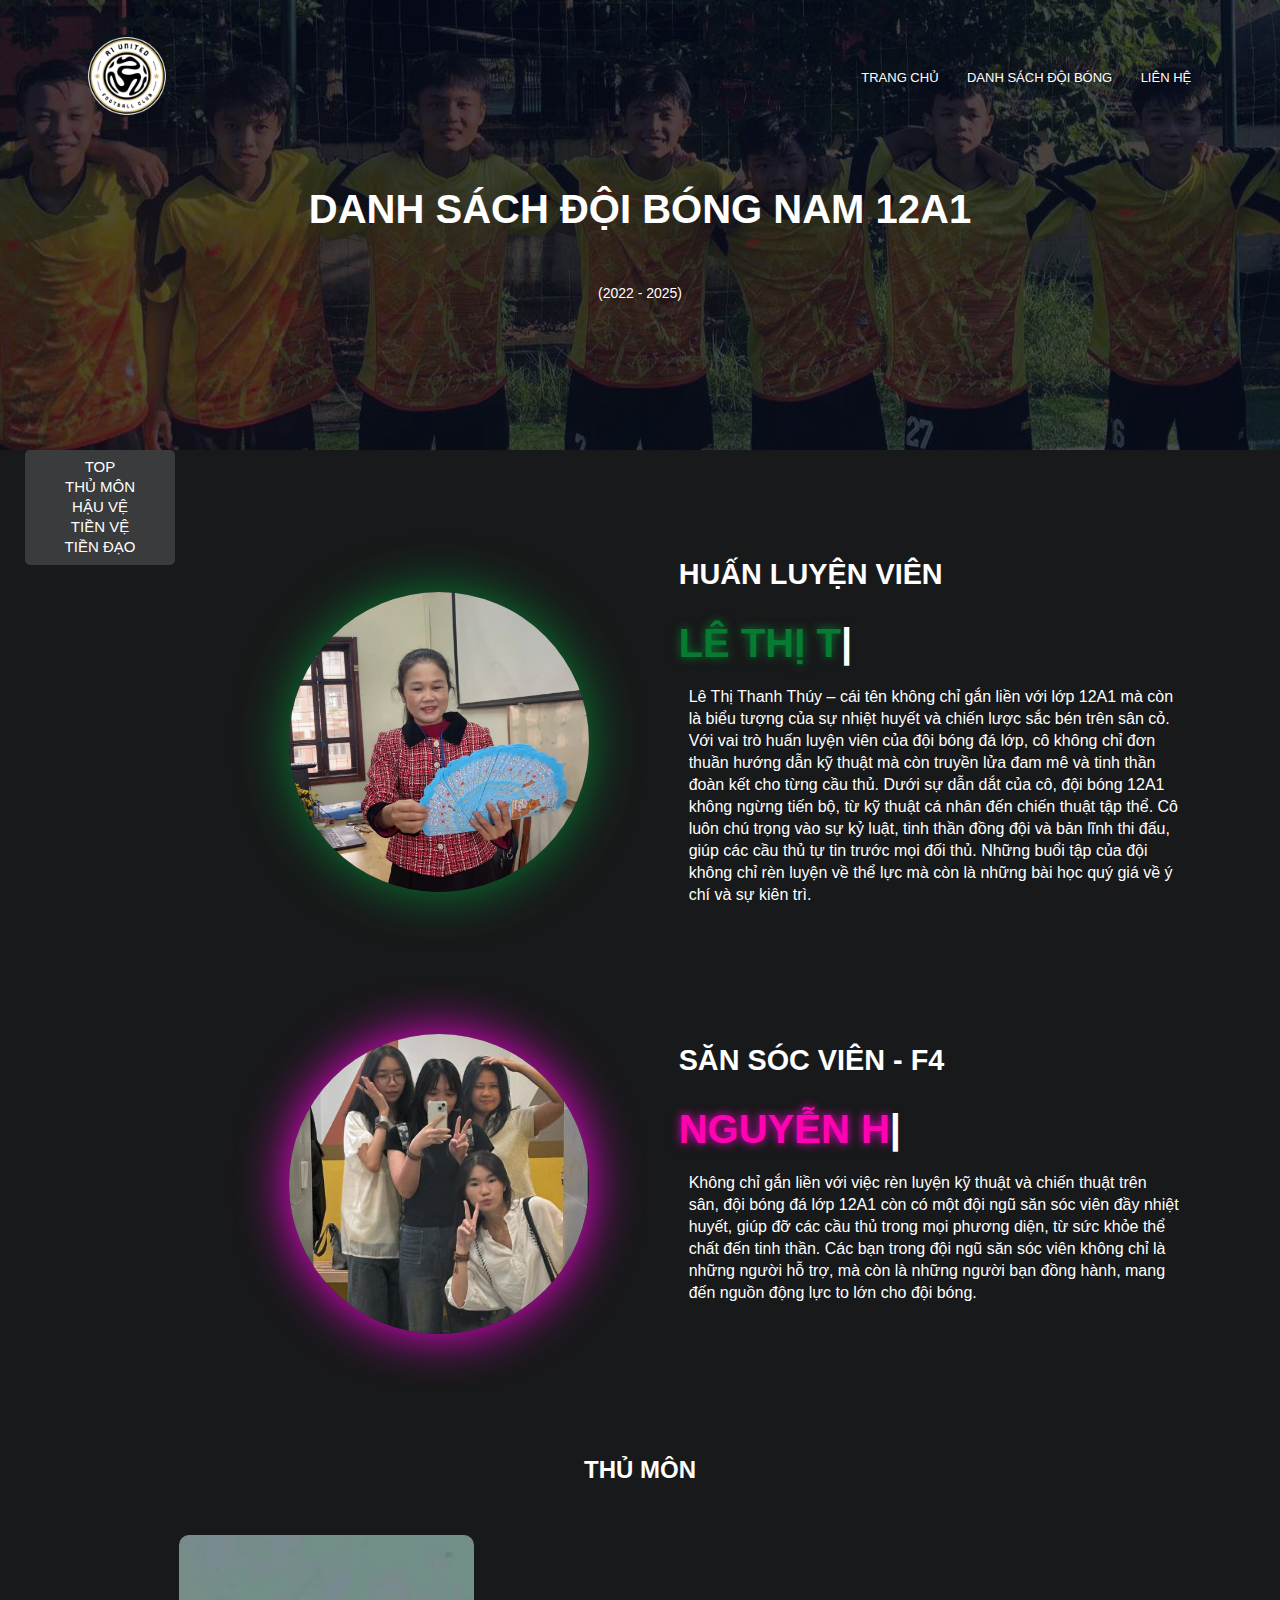
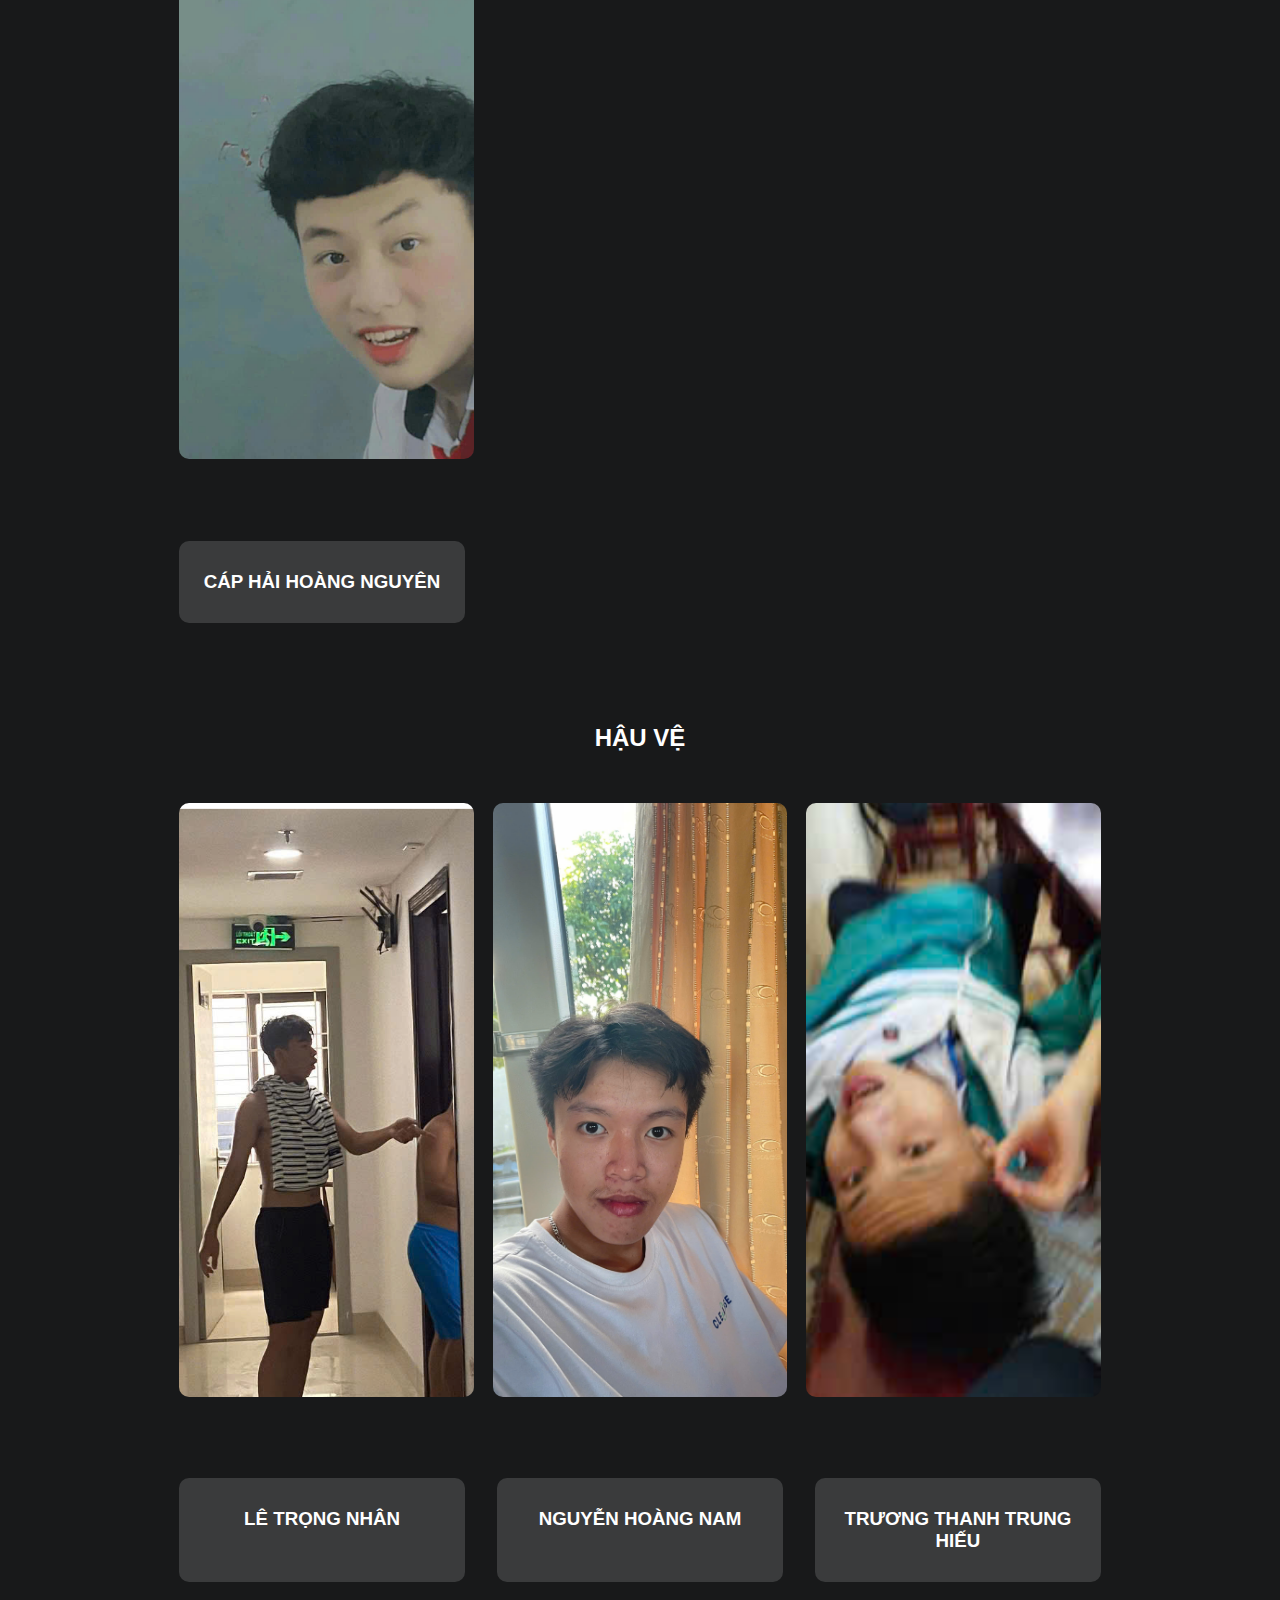
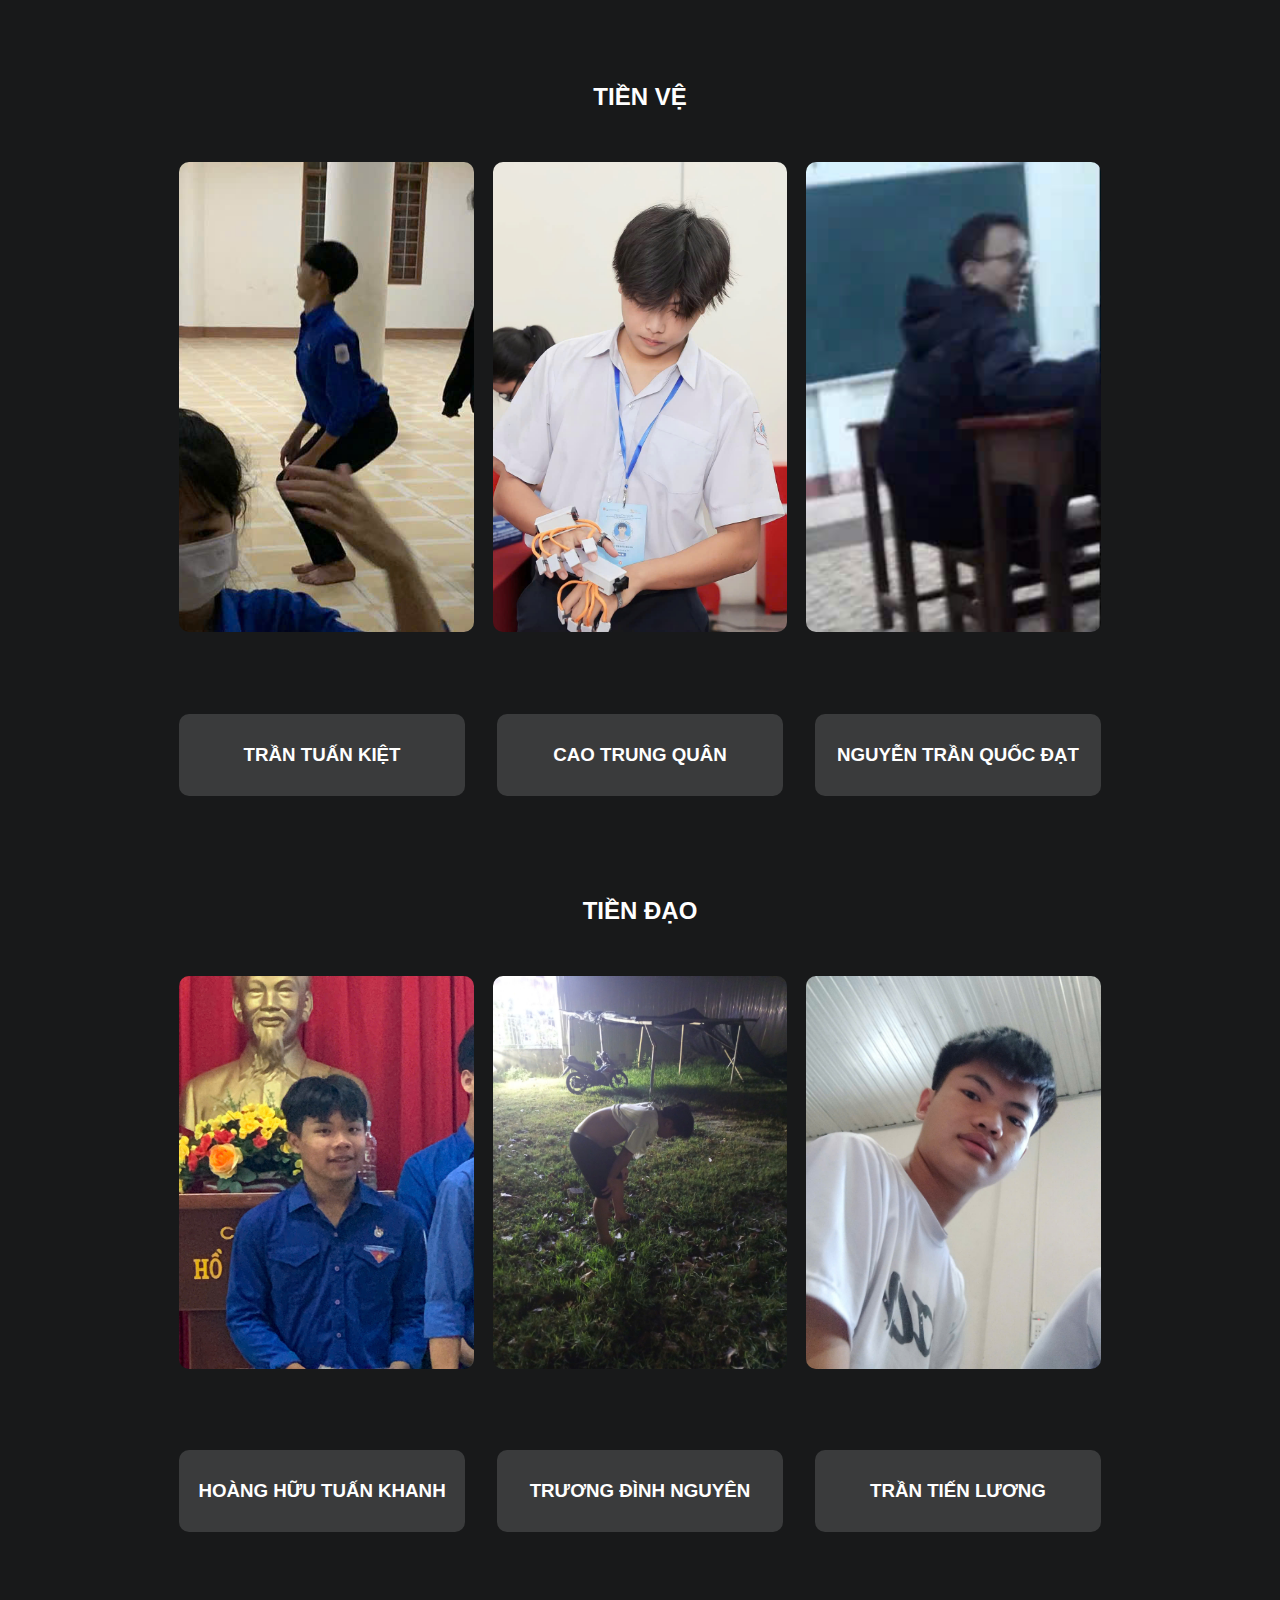
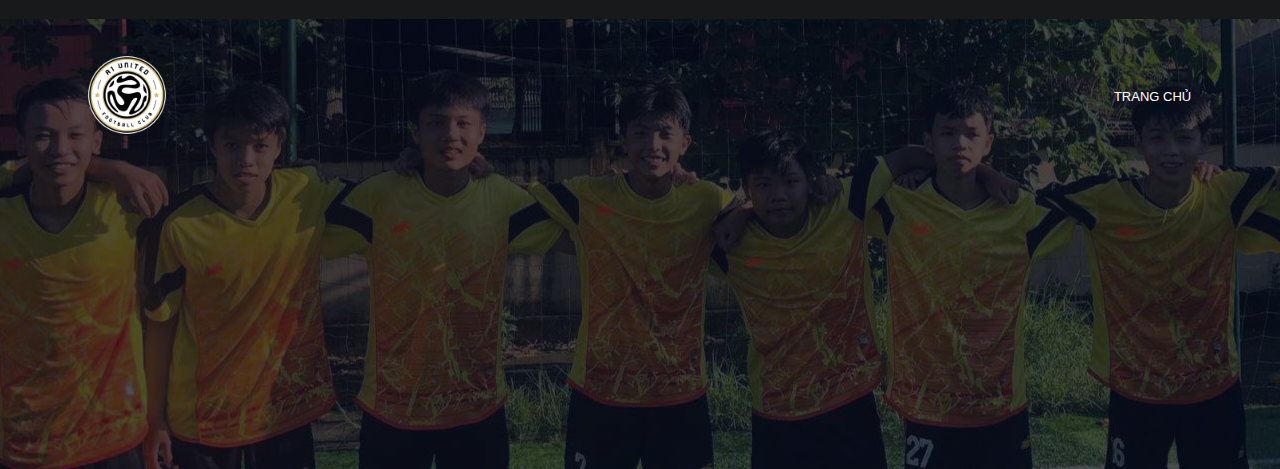
<file: content.html>
<!DOCTYPE html>
<html>
  <head>
    <meta name="viewport" content="width=device-width, initial-scale=1.0">
    <title>Danh sách đội bóng</title>
    <link rel="stylesheet" href="content.css">
    <link rel="icon" type="image/png" href="images/FootballLogo.png">
    
  </head>
  <body>
    <!--header-->
      <section class="sub-header">

        <nav>
          <a href="index.html"><img src="images/FootballLogo.png" alt="logo"></a>
          <div class="nav-links">
            <ul>
              <li><a href="index.html">TRANG CHỦ</a></li>
              <li><a href="content.html">DANH SÁCH ĐỘI BÓNG</a></li>
              <li><a href="query.html">LIÊN HỆ</a></li>
            </ul>
          </div>
        </nav>

    <div class="text-box1">
      <h1><a id="#top">DANH SÁCH ĐỘI BÓNG NAM 12A1</a></h1>
      <p>(2022 - 2025)</p>
    </div>
 </section>
<section class="sidebar">
  <nav>
    <div class="nav-links2">
      <ul>
        <li><a href="#top">TOP</a></li>
        <li><a href="#goalkeeper">THỦ MÔN</a></li>
        <li><a href="#defence">HẬU VỆ</a></li>
        <li><a href="#midfield">TIỀN VỆ</a></li>
        <li><a href="#striker">TIỀN ĐẠO</a></li>
        <!-- <li><a href="#manager">MANAGERS</a></li> -->
      </ul>
    </div>
  </nav>
</section>

<br></br><br></br><br></br>
<section>
  <div class="main-container">
      <div class="image" data-aos="zoom-out" data-aos-duration="3000">
          <img src="images/cothuy.jpg" alt="">
      </div>
      <div class="content">
          <h1 data-aos="fade-left" data-aos-duration="1500" data-aos-delay="700">HUẤN LUYỆN VIÊN</h1>
          <div class="typewriter" data-aos="fade-right" data-aos-duration="1500" data-aos-delay="900"><span class="typewriter-text"></span><label for="">|</label></div>
          <p data-aos="flip-down" data-aos-duration="1500" data-aos-delay="1100">Lê Thị Thanh Thúy – cái tên không chỉ gắn liền với lớp 12A1 mà còn là biểu tượng của sự nhiệt huyết và chiến lược sắc bén trên sân cỏ. Với vai trò huấn luyện viên của đội bóng đá lớp, cô không chỉ đơn thuần hướng dẫn kỹ thuật mà còn truyền lửa đam mê và tinh thần đoàn kết cho từng cầu thủ.

            Dưới sự dẫn dắt của cô, đội bóng 12A1 không ngừng tiến bộ, từ kỹ thuật cá nhân đến chiến thuật tập thể. Cô luôn chú trọng vào sự kỷ luật, tinh thần đồng đội và bản lĩnh thi đấu, giúp các cầu thủ tự tin trước mọi đối thủ. Những buổi tập của đội không chỉ rèn luyện về thể lực mà còn là những bài học quý giá về ý chí và sự kiên trì.
            </p>
          
      </div>
  </div>
</section>
<br></br><br></br><br></br>

<section>
  <div class="main-container">
      <div class="image-2" data-aos="zoom-out" data-aos-duration="3000">
          <img src="images/f4.webp" alt="">
      </div>
      <div class="content">
          <h1 data-aos="fade-left" data-aos-duration="1500" data-aos-delay="700">SĂN SÓC VIÊN - F4</h1>
          <div class="typewriter" data-aos="fade-right" data-aos-duration="1500" data-aos-delay="900"><span class="typewriter-text-2"></span><label for="">|</label></div>
          <p data-aos="flip-down" data-aos-duration="1500" data-aos-delay="1100">

            Không chỉ gắn liền với việc rèn luyện kỹ thuật và chiến thuật trên sân, đội bóng đá lớp 12A1 còn có một đội ngũ săn sóc viên đầy nhiệt huyết, giúp đỡ các cầu thủ trong mọi phương diện, từ sức khỏe thể chất đến tinh thần. Các bạn trong đội ngũ săn sóc viên không chỉ là những người hỗ trợ, mà còn là những người bạn đồng hành, mang đến nguồn động lực to lớn cho đội bóng.

          </p>
          
      </div>
  </div>
</section>
<script src="https://unpkg.com/aos@next/dist/aos.js"></script>
<script>
AOS.init({offset:0});
</script>
<script src="script.js"></script>
 <br></br><br></br>
 <!--first-->
  <section class="players">
    <h2 id="goalkeeper">THỦ MÔN</h2>
    <div class="row">
      <div class="players-col">
        <img src="images/bi.png" alt="carlos"> 
       <div class="layer">
         <h3>CÁP HẢI HOÀNG NGUYÊN</h3>
       </div>
     </div>
   </div> 
  </div>
  <div class="row">
    <div class="info-col">
      <h3>CÁP HẢI HOÀNG NGUYÊN</h3>
      <!-- <p>Cáp Hải Hoàng Nguyên là một thủ môn xuất sắc, với kỹ năng bảo vệ khung thành ấn tượng. Anh ấy không chỉ có thể phản xạ nhanh, mà còn rất thông minh trong việc đọc tình huống và đưa ra quyết định chính xác trong những tình huống khó khăn.  -->
    </div>
    
  </section>
 
</section>
<!-- second column-->
<section class="players">
  <h2 id="defence">HẬU VỆ</h2>
  <div class="row">
    <div class="players-col">
       <img src="images/mao.jpg" alt="bobby"> 
      <div class="layer">
        <h3>LÊ TRỌNG NHÂN</h3>
      </div>
    </div>
    <div class="players-col">
      <img src="images/ec.jpg" alt="carlos"> 
     <div class="layer">
       <h3>NGUYỄN HOÀNG NAM</h3>
     </div>
   </div>
   <div class="players-col">
    <img src="images/vam.jpg" alt="puyol"> 
   <div class="layer">
     <h3>TRƯƠNG THANH TRUNG HIẾU</h3>
   </div>
 </div> 
</div>
<div class="row">
  <div class="info-col">
    <h3>LÊ TRỌNG NHÂN</h3>
    <!-- <p>Lê Trọng Nhân là hậu vệ có sự kết hợp tuyệt vời giữa kỹ thuật và sức mạnh. Anh ấy sở hữu khả năng phòng ngự mạnh mẽ nhưng cũng rất khéo léo trong những tình huống đỡ bóng hay cản phá. Nhân không chỉ chú trọng vào việc ngăn chặn đối thủ mà còn có khả năng dâng cao hỗ trợ tấn công, tạo ra những cơ hội nguy hiểm. Với tinh thần đoàn kết và luôn quyết tâm, Nhân là một phần không thể thiếu trong chiến thuật phòng ngự của đội bóng.
      </p> -->
  </div>
  <div class="info-col">
   <h3>NGUYỄN HOÀNG NAM</h3>
   <!-- <p>Nguyễn Hoàng Nam là một hậu vệ tài năng với khả năng giữ vững sự kiên nhẫn và bình tĩnh trong mọi tình huống. Anh ấy luôn giữ được sự tập trung cao độ, dù đối diện với những pha tấn công tốc độ cao. Hoàng Nam không chỉ xuất sắc trong các tình huống phá bóng mà còn rất thông minh trong việc lựa chọn vị trí, giúp giảm thiểu nguy cơ từ những đợt tấn công của đối thủ. Với lối chơi chắc chắn và khả năng phối hợp ăn ý với các đồng đội, Hoàng Nam luôn là điểm tựa vững chắc trong hàng phòng ngự của đội.</p> -->
 </div>
 <div class="info-col">
   <h3>TRƯƠNG THANH TRUNG HIẾU</h3>
   <!-- <p>Trương Thanh Trung Hiếu là một hậu vệ đáng gờm. Với thể hình vững chắc và khả năng đọc trận đấu xuất sắc, Hiếu luôn là người đứng vững trước những pha tấn công mạnh mẽ từ đối phương. Anh ấy không chỉ phòng ngự chắc chắn mà còn có khả năng chuyền bóng chính xác, giúp chuyển đổi từ phòng ngự sang tấn công một cách nhanh chóng. Với sự linh hoạt và tinh thần chiến đấu kiên cường, Hiếu luôn là chốt chặn đáng tin cậy trong hàng thủ của đội.</p> -->
 </div>
</div>
</section>
<!-- third-->
<section class="players" >
  <h2 id="midfield">TIỀN VỆ </h2>
  <div class="row">
    <div class="players-col">
      <img src="images/tuankiet.webp" alt="scholes"> 
     <div class="layer">
       <h3>TRẦN TUẤN KIỆT</h3>
     </div>
   </div>
   <div class="players-col">
    <img src="images/vip.jpg" alt="zidane"> 
   <div class="layer">
     <h3>CAO TRUNG QUÂN</h3>
   </div>
 </div>
   <div class="players-col">
    <img src="images/cu.jpg" alt="iniesta"> 
   <div class="layer">
     <h3>NGUYỄN TRẦN QUỐC ĐẠT</h3>
   </div>
 </div> 
</div>
<div class="row">
  
  <div class="info-col">
   <h3>TRẦN TUẤN KIỆT</h3>
   <!-- <p>Trần Tuấn Kiệt là một tiền vệ mạnh mẽ, sở hữu kỹ năng vượt trội trong việc kiểm soát trận đấu. Anh ấy có khả năng giữ bóng tốt và luôn tạo ra sự sáng tạo trong những tình huống tấn công. Tuấn Kiệt luôn biết cách làm chủ tuyến giữa, phát động những đợt tấn công nguy hiểm và hỗ trợ phòng ngự khi cần thiết. Với tốc độ và kỹ thuật khéo léo, Kiệt là một trong những nhân tố quan trọng giúp đội bóng duy trì sự linh hoạt và sức mạnh trong mọi trận đấu.
</p> -->
 </div>
 <div class="info-col">
  <h3>CAO TRUNG QUÂN</h3>
  <!-- <p>Cao Trung Quân (đội trưởng) là một tiền vệ xuất sắc với tầm nhìn chiến thuật vượt trội. Anh ấy không chỉ là một người dẫn dắt tinh thần cho cả đội mà còn là người tổ chức lối chơi, giúp kết nối giữa phòng ngự và tấn công. Với sự điềm tĩnh, quyết đoán và khả năng xử lý bóng khéo léo, Trung Quân luôn biết cách tạo ra những pha chuyền bóng chính xác, mở ra cơ hội cho đồng đội. Vai trò đội trưởng của anh ấy không chỉ thể hiện qua những pha bóng ấn tượng, mà còn qua sự lãnh đạo và tinh thần chiến đấu mạnh mẽ.
    </p> -->
</div>
 <div class="info-col">
   <h3>NGUYỄN TRẦN QUỐC ĐẠT</h3>
   <!-- <p>Nguyễn Trần Quốc Đạt là một tiền vệ năng động, luôn mang lại sự tươi mới và hiệu quả cho đội bóng. Với khả năng điều khiển bóng tuyệt vời và nhãn quan chiến thuật sắc bén, Quốc Đạt là một cầu nối quan trọng trong lối chơi của đội. Anh ấy không chỉ đóng góp cho hàng tấn công mà còn luôn sẵn sàng tham gia phòng ngự khi cần thiết. Quốc Đạt sở hữu những cú sút xa mạnh mẽ và đôi chân dẻo dai, giúp đội bóng tạo ra những pha nguy hiểm ngay từ giữa sân. Sự bền bỉ và nhiệt huyết của Đạt là yếu tố quan trọng giúp đội bóng luôn duy trì nhịp độ và sức mạnh.</p> -->
 </div>
</div>
</section>
<!-- fourth-->
<section class="players" >
  <h2 id="striker">TIỀN ĐẠO</h2>
  <div class="row">
    <div class="players-col">
       <img src="images/tru.jpg" alt="ronaldo"> 
      <div class="layer">
        <h3>HOÀNG HỮU TUẤN KHANH</h3>
      </div>
    </div>
    <div class="players-col">
      <img src="images/soan.jpg" alt="pele"> 
     <div class="layer">
       <h3>TRƯƠNG ĐÌNH NGUYÊN</h3>
     </div>
   </div>
<div class="players-col">
      <img src="images/luong.jpg" alt="pele"> 
     <div class="layer">
       <h3>TRẦN TIẾN LƯƠNG</h3>
     </div>
   </div>
 
</div>
<div class="row">
  <div class="info-col">
    <h3>HOÀNG HỮU TUẤN KHANH</h3>
    <!-- <p>Hoàng Hữu Tuấn Khanh là tiền đạo của đội bóng. Khả năng dứt điểm của anh ấy rất hay - hay ra ngoài. Anh ấy là nguồn sức mạnh của cả đội nhờ biệt tài "bưng nước" của mình.
      </p> -->
  </div>
  <div class="info-col">
   <h3>TRƯƠNG ĐÌNH NGUYÊN</h3>
   <!-- <p>Trương Đình Nguyên là một tiền đạo với phong cách chơi bóng đầy kỹ thuật và sự sáng tạo. Đình Nguyên luôn biết cách tạo ra khoảng trống và là người kết nối hiệu quả giữa các tuyến. Với khả năng dứt điểm tinh tế và sự khéo léo trong việc xử lý bóng, Nguyên là một phần không thể thiếu trong hàng công của đội. Những pha bóng đột phá và những cú sút nguy hiểm của anh ấy luôn khiến đối thủ phải dè chừng.</p> -->
 </div>
 <div class="info-col">
   <h3>TRẦN TIẾN LƯƠNG</h3>
   <!-- <p>Lương là một tiền đạo mẫu mực với thân hình to cao với kĩ năng tì đè tốt. Anh ấy không chỉ mạnh mẽ trong những tình huống không chiến mà còn rất linh hoạt trong việc tạo ra những pha đột phá từ phía sau hàng phòng ngự đối phương.Lương là biểu hiện cho sự cố gắng không ngừng và là người luôn tiếp thêm sức mạnh cho cả đội.</p> -->
 </div>

</div>
</section>
<!-- fifth-->

<br></br>
</section>

  </body>
</html>


<!DOCTYPE html>
<html>
  <head>
    <meta name="viewport" content="width=device-width, initial-scale=1.0">
    <title>Danh sách đội bóng</title>
    <link rel="stylesheet" href="content.css">

    
  </head>
  <body>
    <!--header-->
      <section class="sub-header">

        <nav>
          <a href="index.html"><img src="images/FootballLogo.png" alt="logo"></a>
          <div class="nav-links">
            <ul>
              <li><a href="index.html">TRANG CHỦ</a></li>
</file>
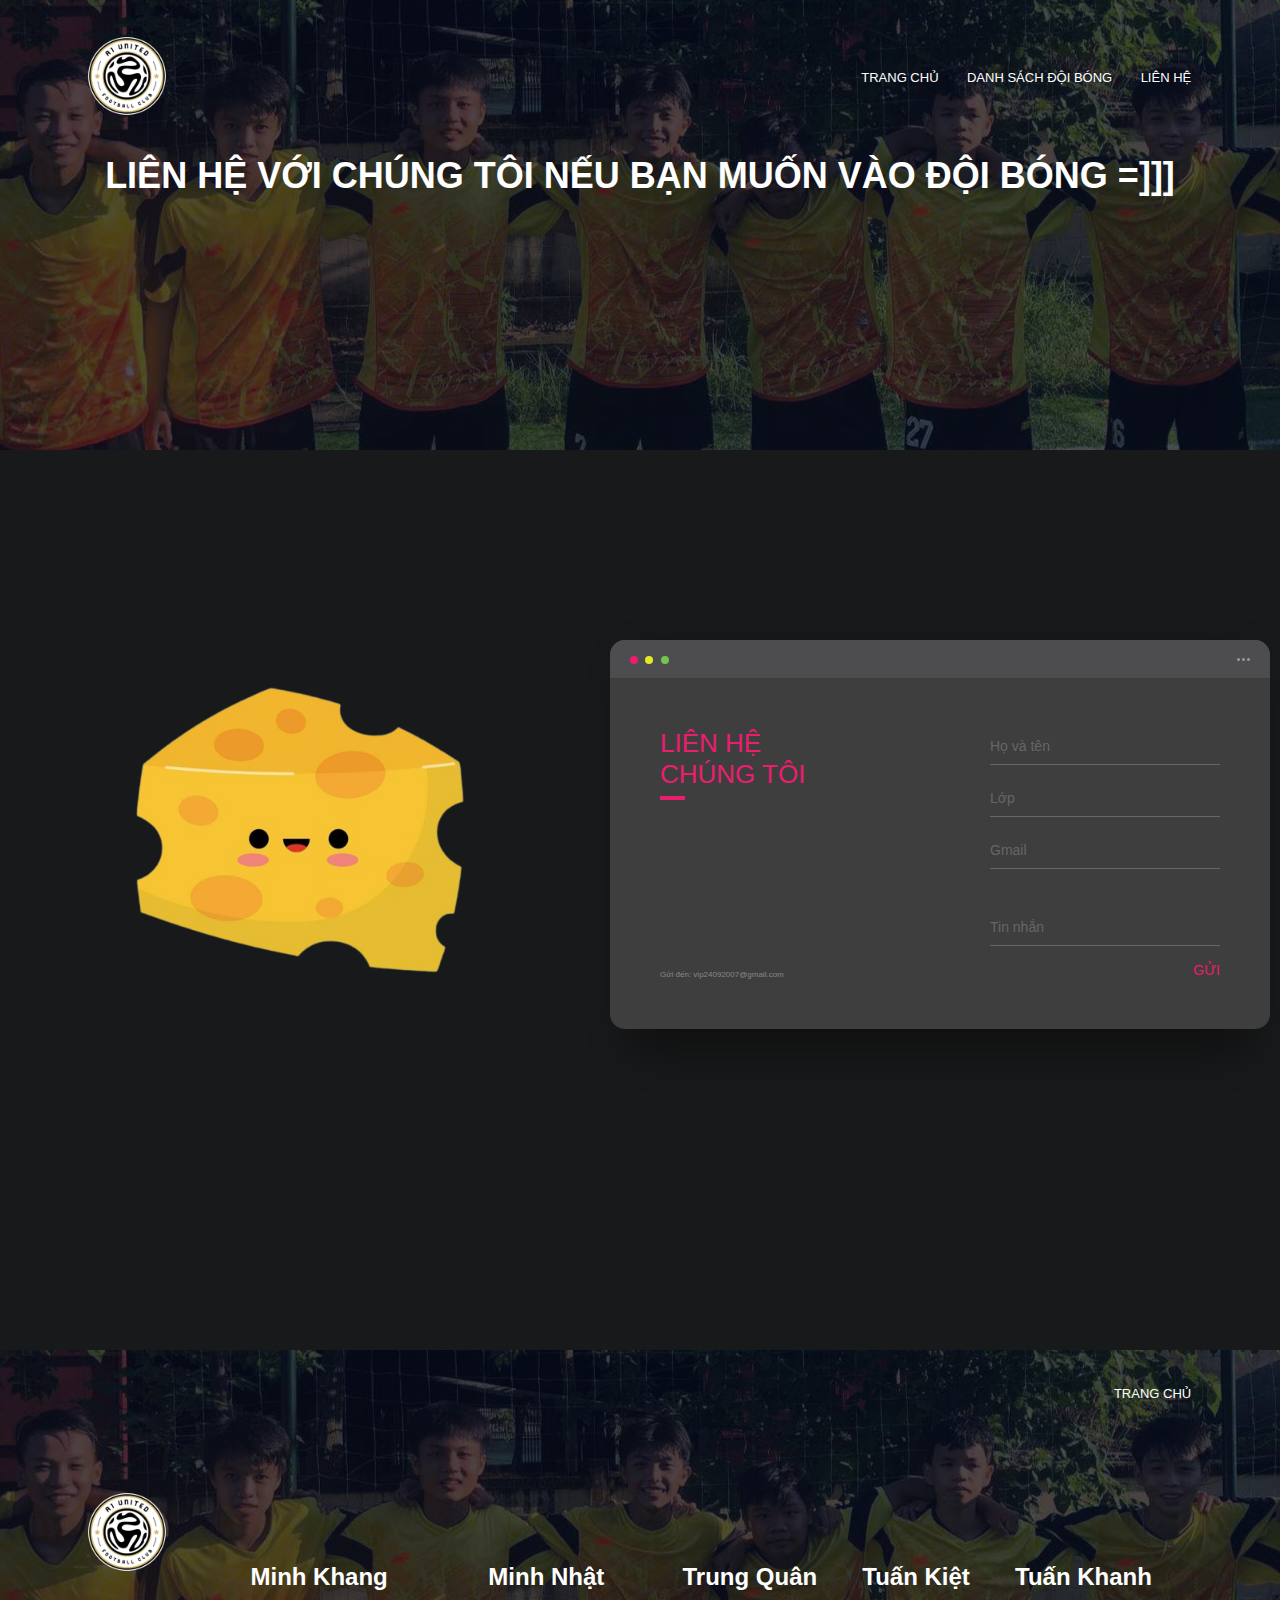
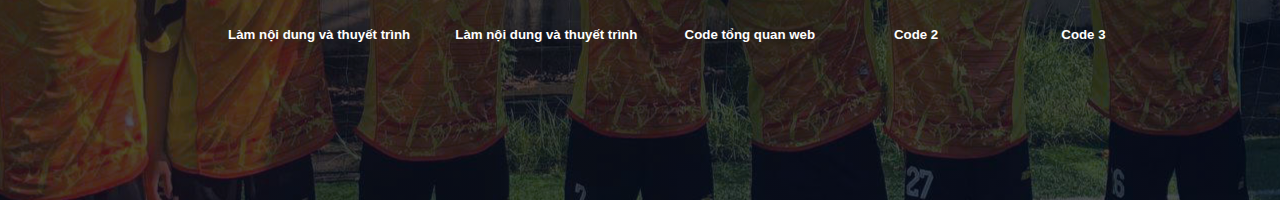
<file: query.html>
<!DOCTYPE html>
<html lang="vi">

<head>
  <meta charset="UTF-8">
  <meta name="viewport" content="width=device-width, initial-scale=1.0">
  <title>Liên Hệ</title>
  <link rel="icon" type="image/png" href="images/FootballLogo.png">
  <link rel="stylesheet" href="query.css">
 
</head>

<body>
  <section class="sub-header">
    <nav>
      <a href="index.html"><img src="images/FootballLogo.png" alt="Logo"></a>
      <div class="nav-links">
        <ul>
          <li><a href="index.html">TRANG CHỦ</a></li>
          <li><a href="content.html">DANH SÁCH ĐỘI BÓNG</a></li>
          <li><a href="query.html">LIÊN HỆ</a></li>
        </ul>
      </div>
    </nav>
    <h1>LIÊN HỆ VỚI CHÚNG TÔI NẾU BẠN MUỐN VÀO ĐỘI BÓNG =]]]</h1>
  </section>

  <form action="https://api.web3forms.com/submit" method="POST">

    <!-- Replace with your Access Key -->
    <input type="hidden" name="access_key" value="da030294-41e7-4df9-90de-9a585c132d5a">

    <div class="background">
      <img class = "capy"src="images/capy.png">
      <div class="container">
        <div class="screen">
          <div class="screen-header">
            <div class="screen-header-left">
              <div class="screen-header-button close"></div>
              <div class="screen-header-button maximize"></div>
              <div class="screen-header-button minimize"></div>
            </div>
            <div class="screen-header-right">
              <div class="screen-header-ellipsis"></div>
              <div class="screen-header-ellipsis"></div>
              <div class="screen-header-ellipsis"></div>
            </div>
          </div>
          <div class="screen-body">
            <div class="screen-body-item left">
              <div class="app-title">
                <span>LIÊN HỆ</span>
                <span>CHÚNG TÔI</span>
              </div>
              <div class="app-contact">Gửi đến: vip24092007@gmail.com</div>
            </div>
            <div class="screen-body-item">
              <div class="app-form">
                <div class="app-form-group">
                  <input class="app-form-control" placeholder="Họ và tên" type="text" name="class" required>
                </div>
                <div class="app-form-group">
                  <input class="app-form-control" placeholder="Lớp" type="text" name="name" required>
                </div>
                <div class="app-form-group">
                  <input class="app-form-control" placeholder="Gmail" type="text" name="gmail" required>
                </div>
                <div class="app-form-group message">
                  <input class="app-form-control" placeholder="Tin nhắn" type="text" name="message" required>
                </div>
                <div class="app-form-group buttons">
                  <button class="app-form-button" type="submit">GỬI</button>
                </div>
              </div>
            </div>
          </div>
        </div>

      </div>
    </div>
  </form>
</body>

</html>
<!DOCTYPE html>
<html>
  <head>
    <meta name="viewport" content="width=device-width, initial-scale=1.0">
    <title>Liên hệ</title>
    <link rel="stylesheet" href="content.css">

    
  </head>
  <body>
    <!--header-->
      <section class="sub-header">

        <nav>
          <a href="index.html"><img src="images/FootballLogo.png" alt="logo"></a>
          <div class="nav-links">
            <ul>
              <li><a href="index.html">TRANG CHỦ</a></li>
      
              <div class="row">
                  <!-- card start  -->
                  <div class="card">
                      <div class="info">
                          <h2>Minh Khang</h2>
                          <br></br>
                          <h5>Làm nội dung và thuyết trình</h5>
                      </div>
                  </div>
                  <!-- card end  -->
                  <!-- card start  -->
                  <div class="card">
                      <!-- card info  -->
                      <div class="info">
                          <h2>Minh Nhật</h2>
                          <br></br>
                          <h5>Làm nội dung và thuyết trình</h5>
                      </div>
                  </div>
                  <!-- card end  -->
                  <!-- card start  -->
                  <div class="card">
                      <!-- card info  -->
                      <div class="info">
                          <h2>Trung Quân</h2>
                          <br></br>
                          <h5>Code tổng quan web</h5>

                      </div>
                  </div>
                  <!-- card end  -->
                  <!-- card start  -->
                  <div class="card">
                      <!-- card info  -->
                      <div class="info">
                          <h2>Tuấn Kiệt</h2>
                          <br></br>
                          <h5>Code 2</h5>
                      </div>
                  </div>
                  <div class="card">
                      <!-- card info  -->
                      <div class="info">
                          <h2>Tuấn Khanh</h2>
                          <br></br>
                          <h5>Code 3</h5>

                      </div>
                  </div>
                  <!-- card end  -->
              </div>
        </section>
</file>
<file: content.css>
*{
  margin: 0;
  padding: 0;
  font-family: 'Poppins', sans-serif;
  
}
.sub-header{
  height: 50vh;
  background-image: linear-gradient(rgba(4,9,30,0.7), rgba(4,9,30,0.7)), url(images/change.webp);
  background-position: 40% 60%;
  text-align:center;
  color: #fff;
}

html{
  scroll-behavior: smooth;
}
body {
  background-color: #18191A;
  color: white; /* Ensure text is visible */
}

.sub-header nav{
  display: flex;
  padding: 2% 6%;
  justify-content: space-between;
  align-items: center;
}
.sub-header nav img{
 
  width:100px;
}
.nav-links{ 
  flex: 1;
  text-align: right;
}
.nav-links ul li { 
  list-style: none;
  display: inline-block;
  padding: 8px 12px; 
  position: relative;
}
.nav-links ul li a{
  color: white;
  text-decoration: none;
  font-size: 13px;

}
.nav-links ul li::after{
  content:'';
  width:0%;
  height: 2px; 
  background: rgba(138, 195, 125,0.7);
  display: block;
  margin:auto;
  transition:0.5s;

}
.nav-links ul li:hover::after{
  width: 100%;

}

 .text-box1{
  width: 90%;
  color: white;
  position: absolute;
  top:30%;
  left: 50%;
  transform: translate(-50%, -50%);
  text-align: center;
}
 .text-box1 h1{
  font-size: 40px;
}
.text-box1 p{
  margin: 10px 0px 40px;
  font-size: 14px;
  color: #fff;
} 
.hero-btn{
  display: inline-block;
  text-decoration: none;
  color: rgba(138, 195, 125,0.7);
  border: 1px solid rgba(138, 195, 125,0.7);
  padding: 12px 34px;
  font-size: 13px;
  background: transparent;
  position: relative;
  cursor: pointer;

}
.hero-btn:hover{
  color: white;
  border: 1px solid rgba(138, 195, 125,0.7);
  background: rgba(138, 195, 125,0.7);
  transition: 0.5s;
}

/* sidebar*/
.sidebar{
  background-color:  #3A3B3C;
  
  position: fixed;
  left: 25px;
  border-radius:5px;
  width: 150px;
}
.sidebar:hover{
  box-shadow: 0 0 20px 0px rgba(0,0,0,0.2);
  transition:0.5s;

}
.sidebar nav{
  
  display: block;
  padding:5% 5%;
  
  
  
}



.nav-links2{ 
  flex: 1;
  text-align: center;
}
.nav-links2 ul li { 
  list-style: none;
  display: inline;
  padding-bottom: 5px;

}
.nav-links2 ul li a{
  color: rgb(255, 255, 255);
  text-decoration: none;
  font-size: 15px;
  

}
.nav-links2 ul li a:hover{
  color: white;
 

}
.nav-links2 ul li::after{
  content:'';
  width:0%;
  height: 2px;
  background: rgba(138, 195, 125,0.7);
  display: block;
  margin:auto;
  transition:0.5s;

}
.nav-links2 ul li:hover::after{
  width: 100%;
 

}
/*--*/
.row{
  margin: 5%;
  display: block;
  justify-content: space-between;
}

/* rows */

.players{

  width: 80%;
  margin: auto;
  text-align: center;
  padding-top:50px;
}

.players-col{
  flex-basis: 32%;
  border-radius: 10px;
  margin-bottom: 30px;
  position: relative;
  overflow: hidden;
}
.players-col img{
  display: block;
  object-fit: cover;
  width: 100%;
  height:100%;

}
.layer{
  background: transparent;
  height:100%;
  width:100%;
  position: absolute;
  top: 0;
  left: 0;
  transition: 0.5s;
}
.layer:hover{
  background: rgba(138, 195, 125, 0.7);
}
.layer h3{
  width: 100%;
  font-weight: 500;
  color: #fff;
  font-size:26px;
  bottom:0;
  left:50%;
  transform: translateX(-50%);
  position:absolute;
  transition:0.5s;
  opacity: 0;
}
.layer:hover h3{
  bottom:49%;
  opacity: 1;
}

/*--*/

/* columns */
.info{
  width: 100%;
  margin: auto;
  text-align: center;
  padding-top:100px;
}
h1{
  font-size: 36px;
  font-weight: 600;
  padding-bottom: 30px;
  /* text-decoration: underline; */

}
p{
  color: rgb(255, 255, 255);
  font-size: 12px;
  font-weight: 300;
  line-height: 22px;
  padding: 10px;
  
}
.row{
  margin: 5%;
  display: flex;
  justify-content: space-between;
}
.info-col{
  flex-basis: 31%;
  background: #3A3B3C;
  border-radius: 10px;
  border-radius: 10px;
  padding: 20px 12px;
  box-sizing: border-box;
  transition: 0.5s;
}
h3{
  text-align: center;
  font-weight: 600;
  margin: 10px 0;
}
.info-col:hover{
  box-shadow: 0 0 20px 0px rgba(0,0,0,0.2);
}
.info img{
  
  display:block;
  width: 100%;
  margin-right: auto;
  margin-left: auto;
}
/*--*/

/* cta */
.cta{
  margin: 100px auto;
  width: 80%;
  background-image: linear-gradient(rgba(0,0,0,0.7), rgba(0,0,0,0.7)), url(images/stadium.jpg);
  background-position: center;
  background-size: cover;
  text-align: center;
  border-radius: 10px;
  padding: 100px 0;
}
.cta h1{
  color: #fff;
  margin-bottom: 40px;
  padding: 0;
}
/*--*/

.love2{ 
  margin-bottom:20px;
  text-align: center;
}
.footer{
  width: 100%;
  text-align: center;
  padding: 30px 0;
}
.footer h4{
  margin-bottom: 30px;
  margin-top: 20px;
  font-weight: 600;
}

.main-container{
  width: 100%;
  height: 100%;
  display: flex;
  justify-content: space-evenly;
  align-items: center;
}
.main-container .image{
  width: 300px;
  height: 300px;
  margin-left: 200px;
  border-radius: 100%;
  overflow: hidden;
  box-shadow: 0 0 50px #077b32;
}
.main-container .image-2{
  width: 300px;
  height: 300px;
  margin-left: 200px;
  border-radius: 100%;
  overflow: hidden;
  box-shadow: 0 0 50px #ff00e1;
}
.main-container .image img{
  width: 100%;
}
.main-container .image-2 img{
  width: 100%;
}
.main-container .image:hover{
  animation: animate 1.5s ease-in-out infinite;
}
.main-container .image-2:hover{
  animation: animate 1.5s ease-in-out infinite;
}
@keyframes animate {
  0%{
      scale: 1;
  }
  50%{
      scale: 1.05;
  }
  100%{
      scale: 1;
  }
}
.main-container .content{
  color: white;
  width: 40%;
  min-height: 100px;
}
.content h1{
  font-size: clamp(1rem, 1rem + 5vw, 1.8rem);
}
.content h1 span{
  color: #077b32;
  text-shadow: 0  0 10px #077b32;
}
.content .typewriter{
  font-size: clamp(1rem, 1rem + 5vw, 2.5rem);
  font-weight: 600;
}
.content .typewriter-text{
  color: #077b32;
  text-shadow: 0 0 10px #077b32;
}
.content .typewriter-text-2{
  color: #ff03b3;
  text-shadow: 0 0 10px #ff00d4;
}
.content p{
  font-size: clamp(0.4rem , 0.2rem + 9vw, 1rem);
  margin: 10px 0;
}

@media (max-width:884px) {
  nav .logo{
      position: absolute;
      top: 16px;
      left: 15px;
      font-size: 1.5rem;
  }
  .main-container {
      display: flex;
      flex-direction: column;
  }
  .nav-container .links{
      display: none;
  }
  .hamburg,
  .cancel{
      display: block;
  }
  .main-container .content{
      width: 80%;
  }
  .social-links i{
      width: 2.5rem;
      height: 2.5rem;
      font-size: 1.5rem;
  }
  .main-container .image{
      z-index: -1;
      width: 50%;
      height: 60%;
  }
}
@media (max-width:440px){
  .main-container .image{
      width: 50%;
      height: 60%;
      margin-bottom: 0px;
  }
  .main-container .content{
      width: 80%;
  }
  .main-container button{
      margin-top: 15px;
  }
}
</file>
<file: query.css>
*{
  margin: 0;
  padding: 0;
  font-family: 'Poppins', sans-serif;
  
}

html{
  scroll-behavior: smooth;
}
body {
  background-color: #18191A;
  color: white; /* Ensure text is visible */
}

*, *:before, *:after {
  box-sizing: border-box;
  -webkit-font-smoothing: antialiased;
  -moz-osx-font-smoothing: grayscale;
}


.background {
  display: flex;
  min-height: 100vh;
}

.container {
  flex: 0 1 700px;
  margin-left: 100px;
  margin-top: 180px;
  padding: 10px;
}

.capy {
  margin-left: 100px;
  margin-top: 180px;
  width: 400px;  /* Adjust size as needed */
  height: 400px; /* Ensures a square shape */
}


.screen {
  position: relative;
  background: #3e3e3e;
  border-radius: 15px;
}

.screen:after {
  content: '';
  display: block;
  position: absolute;
  top: 0;
  left: 20px;
  right: 20px;
  bottom: 0;
  border-radius: 15px;
  box-shadow: 0 20px 40px rgba(0, 0, 0, .4);
  z-index: -1;
}

.screen-header {
  display: flex;
  align-items: center;
  padding: 10px 20px;
  background: #4d4d4f;
  border-top-left-radius: 15px;
  border-top-right-radius: 15px;
}

.screen-header-left {
  margin-right: auto;
}

.screen-header-button {
  display: inline-block;
  width: 8px;
  height: 8px;
  margin-right: 3px;
  border-radius: 8px;
  background: white;
}

.screen-header-button.close {
  background: #ed1c6f;
}

.screen-header-button.maximize {
  background: #e8e925;
}

.screen-header-button.minimize {
  background: #74c54f;
}

.screen-header-right {
  display: flex;
}

.screen-header-ellipsis {
  width: 3px;
  height: 3px;
  margin-left: 2px;
  border-radius: 8px;
  background: #999;
}

.screen-body {
  display: flex;
}

.screen-body-item {
  flex: 1;
  padding: 50px;
}

.screen-body-item.left {
  display: flex;
  flex-direction: column;
}

.app-title {
  display: flex;
  flex-direction: column;
  position: relative;
  color: #ea1d6f;
  font-size: 26px;
}

.app-title:after {
  content: '';
  display: block;
  position: absolute;
  left: 0;
  bottom: -10px;
  width: 25px;
  height: 4px;
  background: #ea1d6f;
}

.app-contact {
  margin-top: auto;
  font-size: 8px;
  color: #888;
}

.app-form-group {
  margin-bottom: 15px;
}

.app-form-group.message {
  margin-top: 40px;
}

.app-form-group.buttons {
  margin-bottom: 0;
  text-align: right;
}

.app-form-control {
  width: 100%;
  padding: 10px 0;
  background: none;
  border: none;
  border-bottom: 1px solid #666;
  color: #ddd;
  font-size: 14px;
  /* text-transform: uppercase; */
  outline: none;
  transition: border-color .2s;
}

.app-form-control::placeholder {
  color: #666;
}

.app-form-control:focus {
  border-bottom-color: #ddd;
}

.app-form-button {
  background: none;
  border: none;
  color: #ea1d6f;
  font-size: 14px;
  cursor: pointer;
  outline: none;
}

.app-form-button:hover {
  color: #b9134f;
}



@media screen and (max-width: 520px) {
  .screen-body {
    flex-direction: column;
  }

  .screen-body-item.left {
    margin-bottom: 30px;
  }

  .app-title {
    flex-direction: row;
  }

  .app-title span {
    margin-right: 12px;
  }

  .app-title:after {
    display: none;
  }
}

@media screen and (max-width: 600px) {
  .screen-body {
    padding: 40px;
  }

  .screen-body-item {
    padding: 0;
  }
}
</file>
